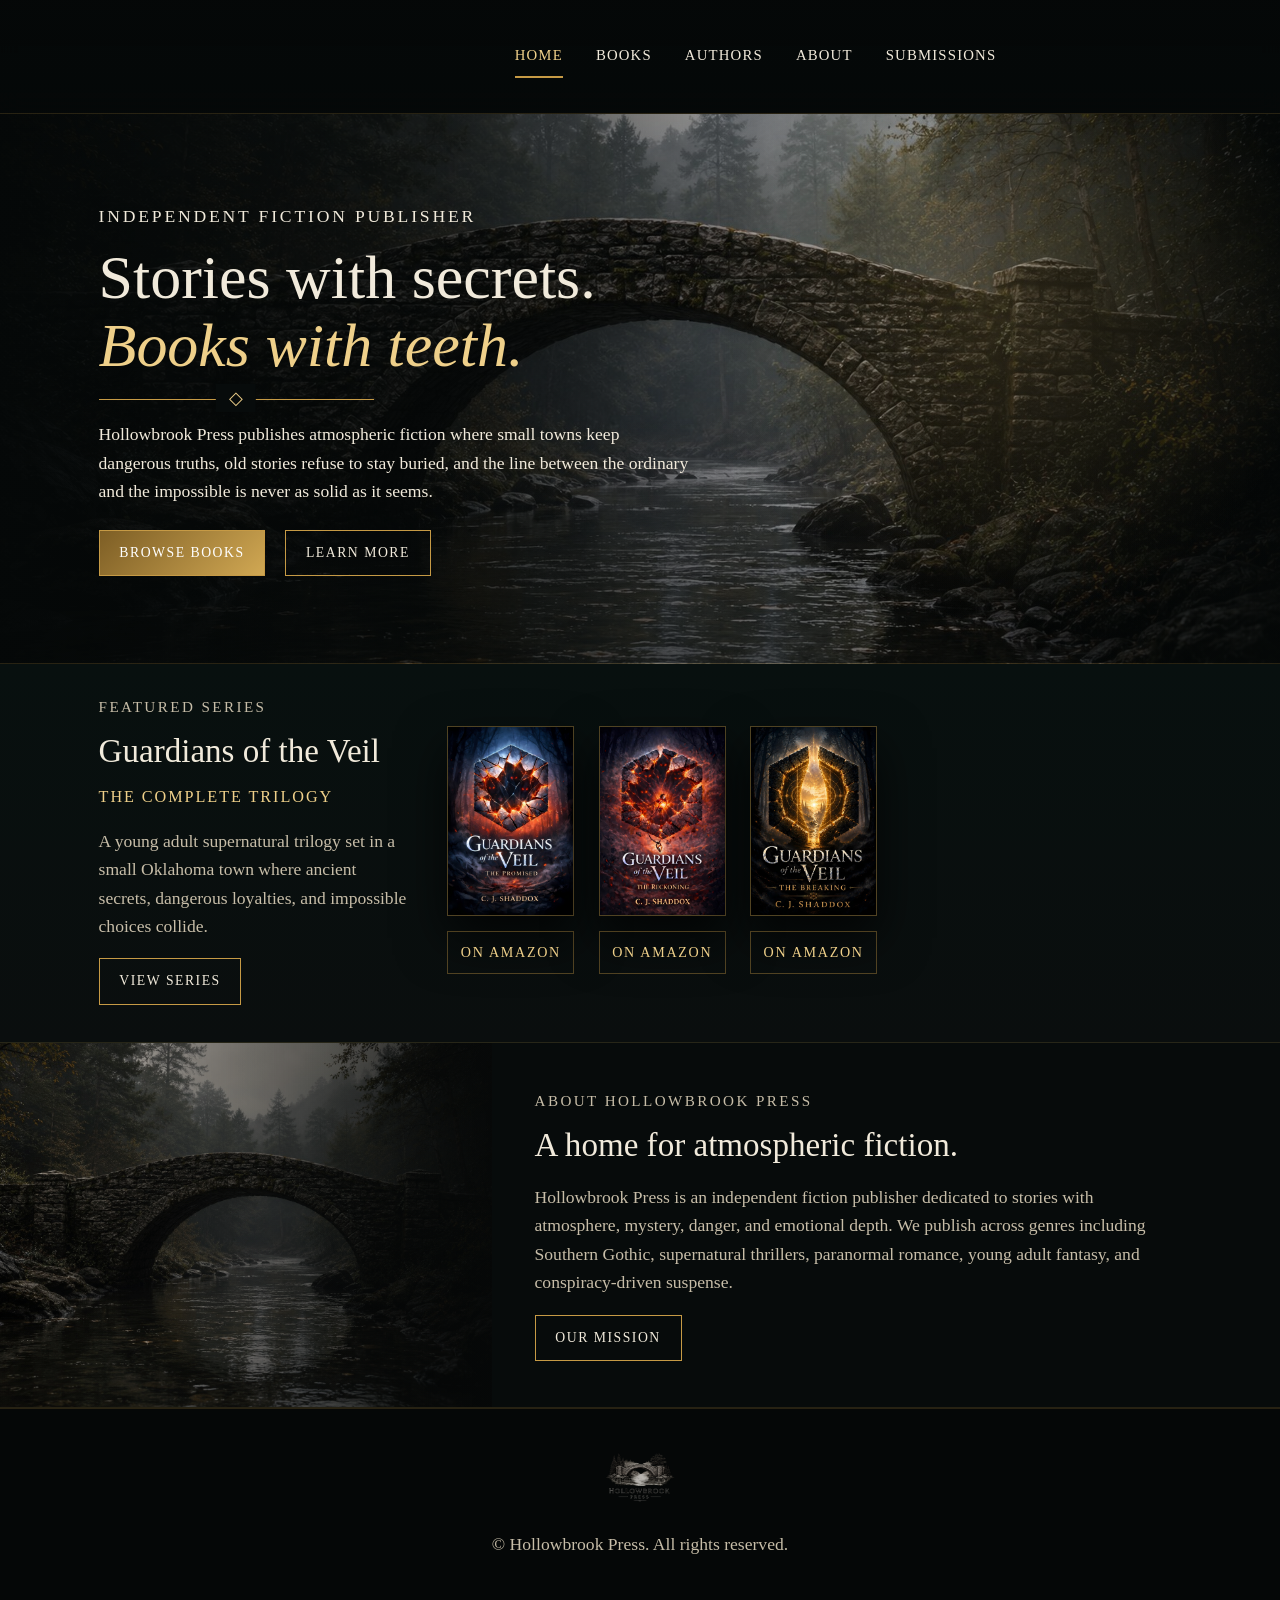
<file: index.html>
<!doctype html>
<html lang="en">
<head>
  <meta charset="utf-8">
  <meta name="viewport" content="width=device-width, initial-scale=1">
  <title>Hollowbrook Press | Atmospheric Fiction Publisher</title>
  <meta name="description" content="Hollowbrook Press publishes atmospheric fiction with mystery, danger, folklore, supernatural suspense, and emotional depth.">
  <link rel="stylesheet" href="styles.css">
</head>
<body>
<header class="site-header">
  <a class="brand" href="index.html"><!--<img src="assets/hollowbrook-logo.png" alt="Hollowbrook Press"></a>-->
  <button class="menu-toggle" aria-label="Open navigation">☰</button>
  <nav class="nav">
    <a class="active" href="index.html">Home</a><a href="books.html">Books</a><a href="authors.html">Authors</a><a href="about.html">About</a><a href="submissions.html">Submissions</a><!--<a href="contact.html">Contact</a>-->
  </nav>
<!--  <a class="reader-btn" href="contact.html#reader-list">Join the Reader List</a>-->
</header>

<main>
<section class="hero publisher-hero">
  <div class="hero-copy">
    <p class="eyebrow">Independent Fiction Publisher</p>
    <h1>Stories with secrets.<br><em>Books with teeth.</em></h1>
    <div class="ornament"></div>
    <p>Hollowbrook Press publishes atmospheric fiction where small towns keep dangerous truths, old stories refuse to stay buried, and the line between the ordinary and the impossible is never as solid as it seems.</p>
    <div class="actions"><a class="button primary" href="books.html">Browse Books</a><a class="button" href="about.html">Learn More</a></div>
  </div>
</section>

<section class="feature-grid">
  <div class="feature-copy">
    <p class="eyebrow">Featured Series</p>
    <h2>Guardians of the Veil</h2>
    <h3>The Complete Trilogy</h3>
    <p>A young adult supernatural trilogy set in a small Oklahoma town where ancient secrets, dangerous loyalties, and impossible choices collide.</p>
    <a class="button small" href="books.html">View Series</a>
  </div>
  <div class="cover-row">
    <article><img src="assets/the-promised.jpg" alt="The Promised book cover"><a href="https://www.amazon.com/gp/product/B0H22N7PJY?ref_=dbs_m_mng_rwt_calw_tkin_0&storeType=ebooks&qid=1780056901&sr=8-1" aria-label="The Promised on Amazon">On Amazon</a></article>
    <article><img src="assets/the-reckoning.jpg" alt="The Reckoning book cover"><a href="https://www.amazon.com/gp/product/B0H233TN4Y?ref_=dbs_m_mng_rwt_calw_tkin_1&storeType=ebooks&qid=1780056901&sr=8-1" aria-label="The Reckoning on Amazon">On Amazon</a></article>
    <article><img src="assets/the-breaking.jpg" alt="The Breaking book cover"><a href="https://www.amazon.com/gp/product/B0H34SCX2V?ref_=dbs_m_mng_rwt_calw_tkin_2&storeType=ebooks&qid=1780056901&sr=8-1" aria-label="The Breaking on Amazon">On Amazon</a></article>
  </div>
  <!--
  <aside class="signup-card" id="reader-list">
    <h3>Join Our Reader List</h3>
    <div class="ornament small-orn"></div>
    <p>Be the first to hear about new releases, bonus content, and series updates.</p>
    <form action="mailto:cjshaddoxwrites@gmail.com" method="post" enctype="text/plain"><input type="email" name="email" placeholder="Email address" required><button>Subscribe</button></form>
    <small>We respect your privacy.</small>
  </aside>-->
</section>

<section class="about-band">
  <div class="about-image"></div>
  <div class="about-text">
    <p class="eyebrow">About Hollowbrook Press</p>
    <h2>A home for atmospheric fiction.</h2>
    <p>Hollowbrook Press is an independent fiction publisher dedicated to stories with atmosphere, mystery, danger, and emotional depth. We publish across genres including Southern Gothic, supernatural thrillers, paranormal romance, young adult fantasy, and conspiracy-driven suspense.</p>
    <a class="button small" href="about.html">Our Mission</a>
  </div>
</section>
</main>
<footer><img src="assets/hollowbrook-logo.png" alt=""><p>© Hollowbrook Press. All rights reserved.</p></footer>
<script src="script.js"></script>
</body>
</html>
</file>
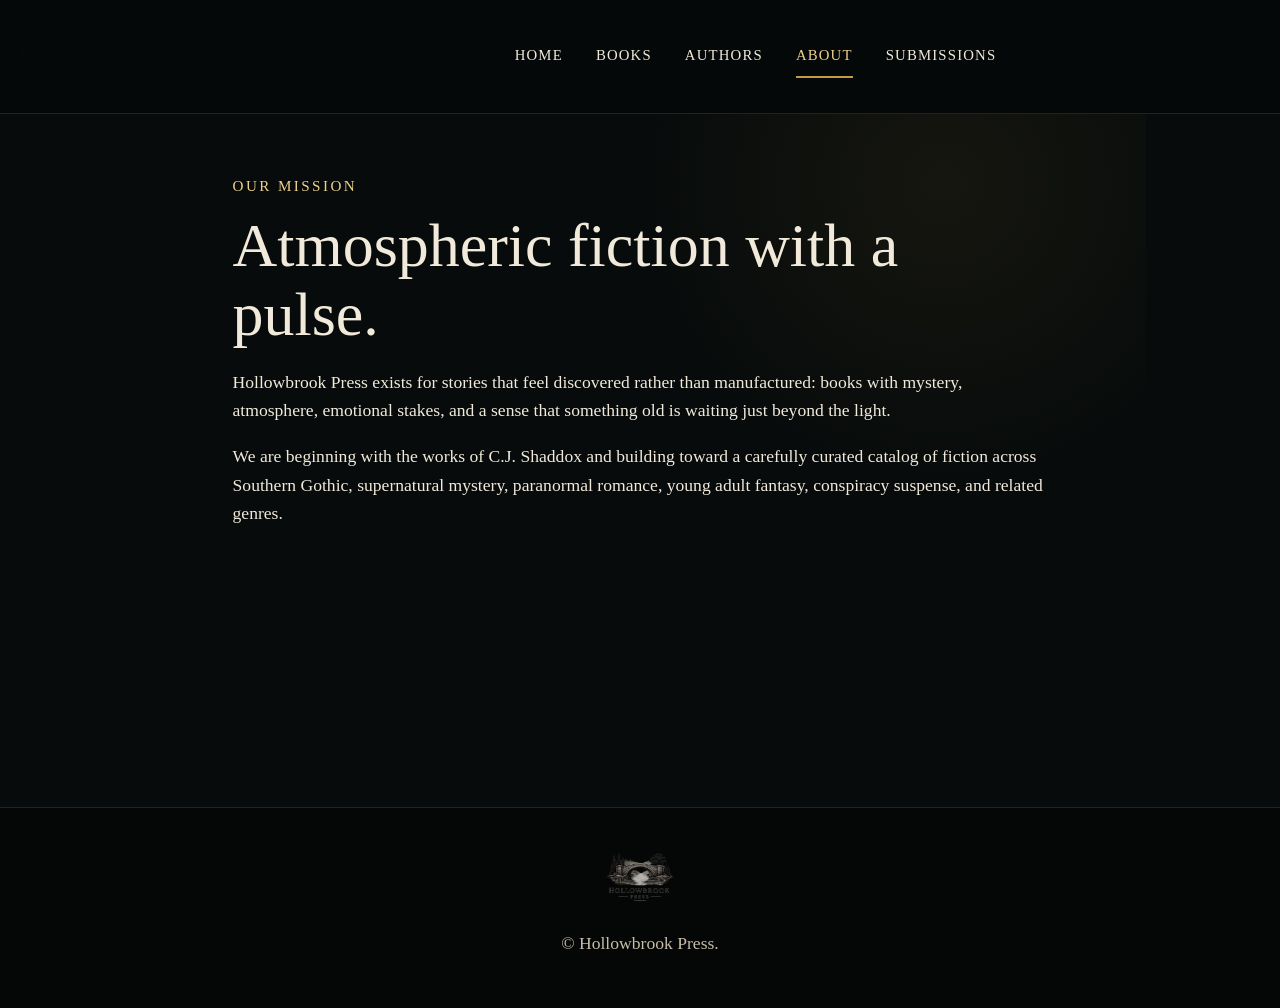
<file: about.html>
<!doctype html>
<html lang="en">

<head>
    <meta charset="utf-8">
    <meta name="viewport" content="width=device-width, initial-scale=1">
    <title>About | Hollowbrook Press</title>
    <link rel="stylesheet" href="styles.css">
</head>

<body>
    <header class="site-header"><a class="brand" href="index.html"><!--<img src="assets/hollowbrook-logo.png"
                alt="Hollowbrook Press"></a>--><button class="menu-toggle">☰</button>
        <nav class="nav"><a href="index.html">Home</a><a href="books.html">Books</a><a href="authors.html">Authors</a><a
                class="active" href="about.html">About</a><a href="submissions.html">Submissions</a><!--<a
                href="contact.html">Contact</a></nav>--><!--<a class="reader-btn" href="contact.html#reader-list">Join the
            Reader List</a>-->
    </header>
    <main class="page narrow">
        <p class="eyebrow">Our Mission</p>
        <h1>Atmospheric fiction with a pulse.</h1>
        <p class="lead">Hollowbrook Press exists for stories that feel discovered rather than manufactured: books with
            mystery, atmosphere, emotional stakes, and a sense that something old is waiting just beyond the light.</p>
        <p>We are beginning with the works of C.J. Shaddox and building toward a carefully curated catalog of fiction
            across Southern Gothic, supernatural mystery, paranormal romance, young adult fantasy, conspiracy suspense,
            and related genres.</p>
    </main>
    <footer><img src="assets/hollowbrook-logo.png" alt="">
        <p>© Hollowbrook Press.</p>
    </footer>
    <script src="script.js"></script>
</body>

</html>
</file>
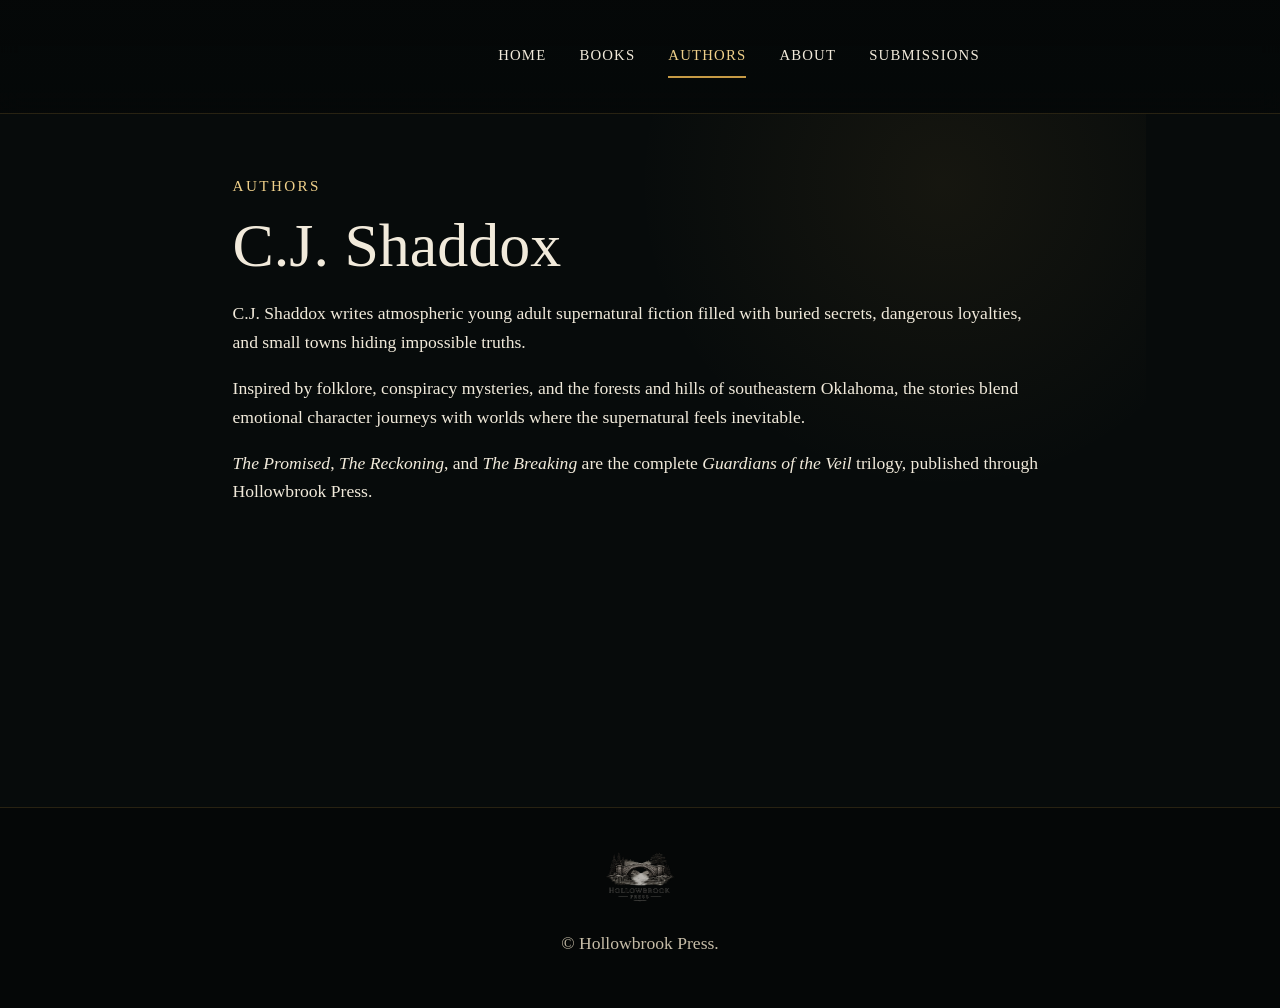
<file: authors.html>
<!doctype html>
<html lang="en">

<head>
    <meta charset="utf-8">
    <meta name="viewport" content="width=device-width, initial-scale=1">
    <title>Authors | Hollowbrook Press</title>
    <link rel="stylesheet" href="styles.css">
</head>

<body>
    <header class="site-header"><a class="brand" href="index.html"><!--<img src="assets/hollowbrook-logo.png"
                alt="Hollowbrook Press">--></a><button class="menu-toggle">☰</button>
        <nav class="nav"><a href="index.html">Home</a><a href="books.html">Books</a><a class="active"
                href="authors.html">Authors</a><a href="about.html">About</a><a
                href="submissions.html">Submissions</a><!--<a href="contact.html">Contact</a></nav><a class="reader-btn"
            href="contact.html#reader-list">Join the Reader List</a>-->
    </header>
    <main class="page narrow">
        <p class="eyebrow">Authors</p>
        <h1>C.J. Shaddox</h1>
        <p>C.J. Shaddox writes atmospheric young adult supernatural fiction filled with buried secrets, dangerous
            loyalties, and small towns hiding impossible truths.</p>
        <p>Inspired by folklore, conspiracy mysteries, and the forests and hills of southeastern Oklahoma, the stories
            blend emotional character journeys with worlds where the supernatural feels inevitable.</p>
        <p><em>The Promised</em>, <em>The Reckoning</em>, and <em>The Breaking</em> are the complete <em>Guardians of
                the Veil</em> trilogy, published through Hollowbrook Press.</p>
    </main>
    <footer><img src="assets/hollowbrook-logo.png" alt="">
        <p>© Hollowbrook Press.</p>
    </footer>
    <script src="script.js"></script>
</body>

</html>
</file>
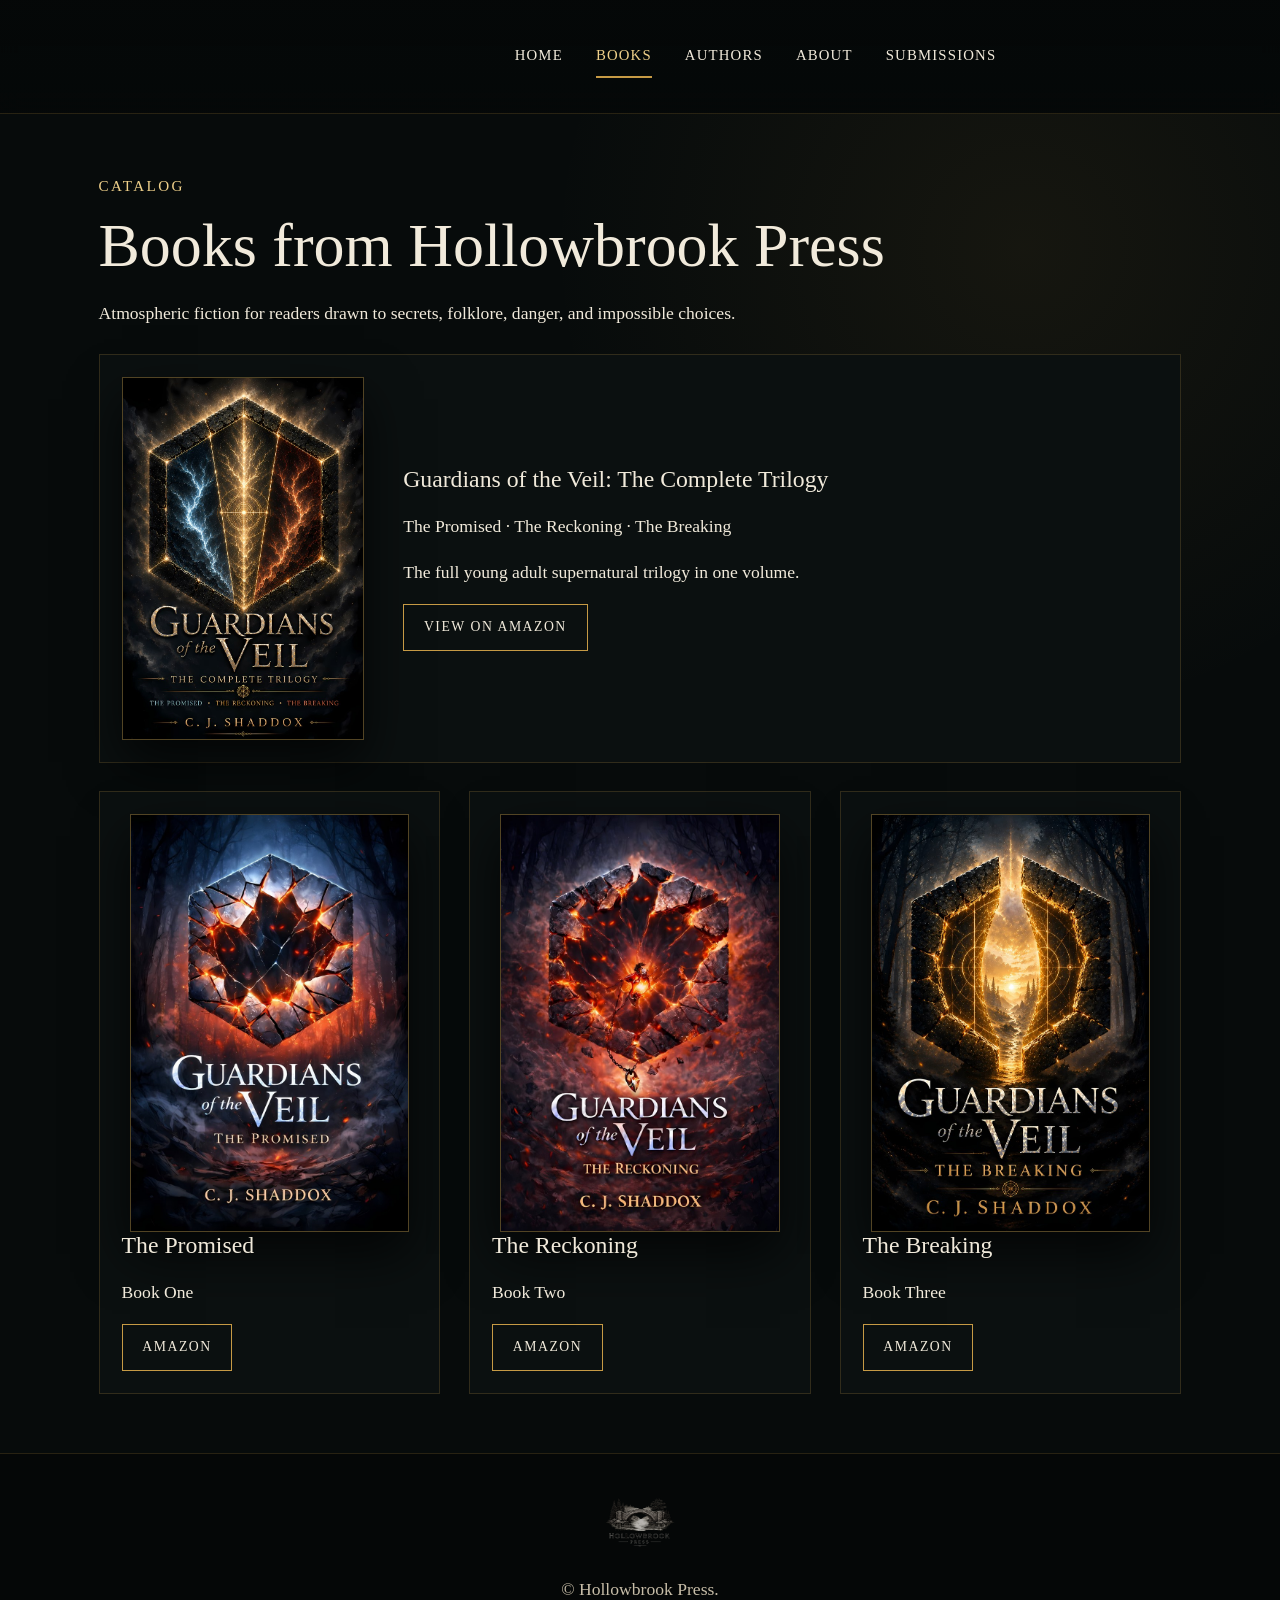
<file: books.html>
<!doctype html>
<html lang="en">

<head>
    <meta charset="utf-8">
    <meta name="viewport" content="width=device-width, initial-scale=1">
    <title>Books | Hollowbrook Press</title>
    <link rel="stylesheet" href="styles.css">
</head>

<body>
    <header class="site-header"><a class="brand" href="index.html"><!--<img src="assets/hollowbrook-logo.png"
                alt="Hollowbrook Press"></a>--><button class="menu-toggle" aria-label="Open navigation">☰</button>
        <nav class="nav"><a href="index.html">Home</a><a class="active" href="books.html">Books</a><a
                href="authors.html">Authors</a><a href="about.html">About</a><a
                href="submissions.html">Submissions</a><!--<a href="contact.html">Contact</a></nav><a class="reader-btn"
            href="contact.html#reader-list">Join the Reader List</a>-->
    </header>
    <main class="page">
        <p class="eyebrow">Catalog</p>
        <h1>Books from Hollowbrook Press</h1>
        <p class="lead">Atmospheric fiction for readers drawn to secrets, folklore, danger, and impossible choices.</p>
        <section class="book-grid">
            <article class="book-card wide"><img src="assets/complete-trilogy.jpg"
                    alt="Guardians of the Veil: The Complete Trilogy">
                <div>
                    <h2>Guardians of the Veil: The Complete Trilogy</h2>
                    <p>The Promised · The Reckoning · The Breaking</p>
                    <p>The full young adult supernatural trilogy in one volume.</p><a class="button small" href="https://www.amazon.com/gp/product/B0GYZ839G2?ref_=dbs_m_mng_rwt_calw_tkin_3&storeType=ebooks&qid=1780056901&sr=8-1">View
                        on Amazon</a>
                </div>
            </article>
            <article class="book-card"><img src="assets/the-promised.jpg" alt="The Promised">
                <h2>The Promised</h2>
                <p>Book One</p><a class="button small" href="https://www.amazon.com/gp/product/B0H22N7PJY?ref_=dbs_m_mng_rwt_calw_tkin_0&storeType=ebooks&qid=1780056901&sr=8-1">Amazon</a>
            </article>
            <article class="book-card"><img src="assets/the-reckoning.jpg" alt="The Reckoning">
                <h2>The Reckoning</h2>
                <p>Book Two</p><a class="button small" href="https://www.amazon.com/gp/product/B0H233TN4Y?ref_=dbs_m_mng_rwt_calw_tkin_1&storeType=ebooks&qid=1780056901&sr=8-1">Amazon</a>
            </article>
            <article class="book-card"><img src="assets/the-breaking.jpg" alt="The Breaking">
                <h2>The Breaking</h2>
                <p>Book Three</p><a class="button small" href="https://www.amazon.com/gp/product/B0H34SCX2V?ref_=dbs_m_mng_rwt_calw_tkin_2&storeType=ebooks&qid=1780056901&sr=8-1">Amazon</a>
            </article>
        </section>
    </main>
    <footer><img src="assets/hollowbrook-logo.png" alt="">
        <p>© Hollowbrook Press.</p>
    </footer>
    <script src="script.js"></script>
</body>

</html>
</file>
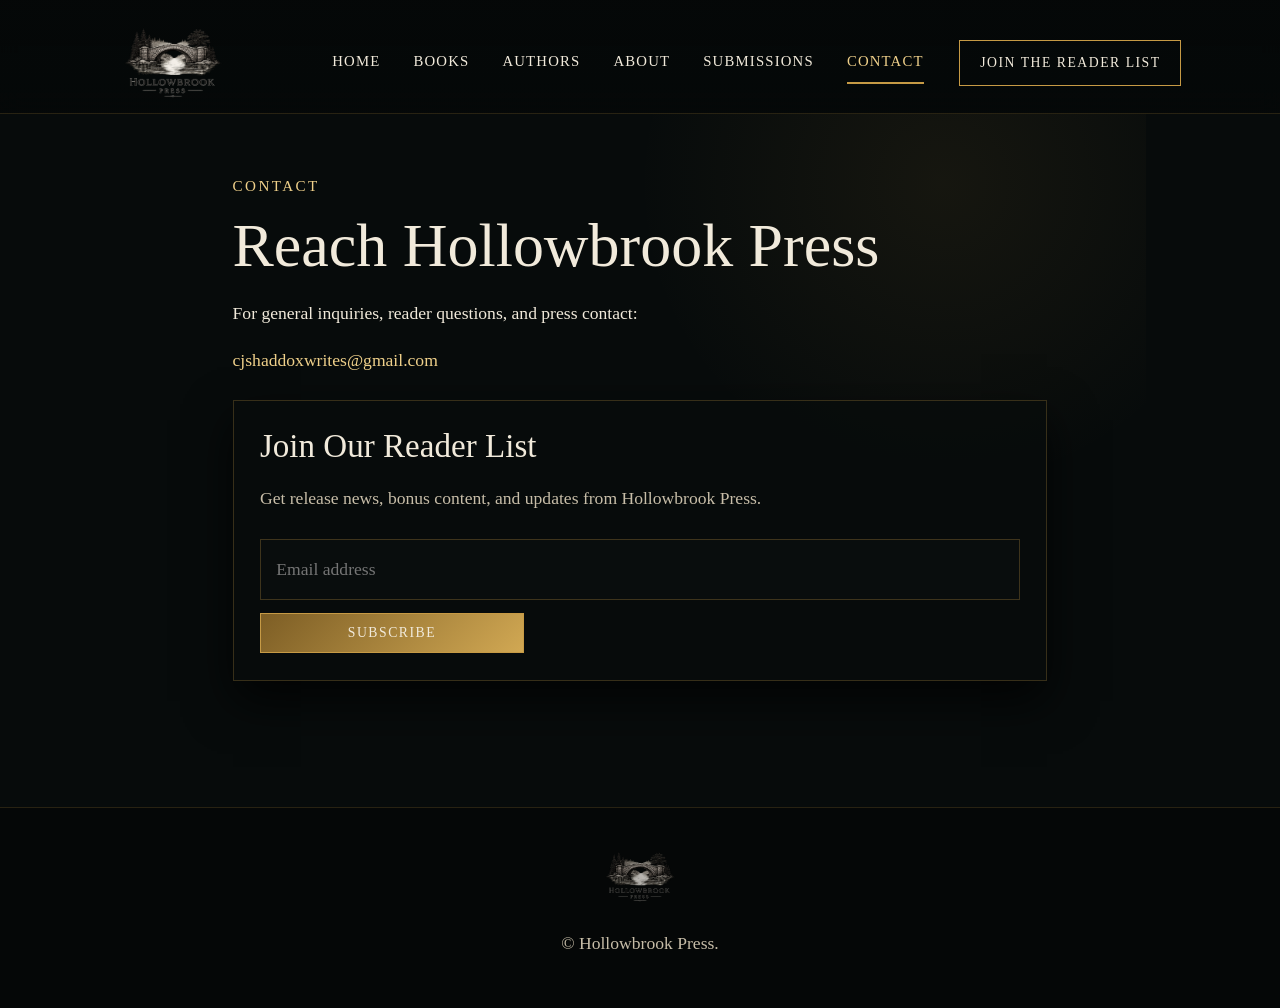
<file: contact.html>
<!doctype html><html lang="en"><head><meta charset="utf-8"><meta name="viewport" content="width=device-width, initial-scale=1"><title>Contact | Hollowbrook Press</title><link rel="stylesheet" href="styles.css"></head><body><header class="site-header"><a class="brand" href="index.html"><img src="assets/hollowbrook-logo.png" alt="Hollowbrook Press"></a><button class="menu-toggle">☰</button><nav class="nav"><a href="index.html">Home</a><a href="books.html">Books</a><a href="authors.html">Authors</a><a href="about.html">About</a><a href="submissions.html">Submissions</a><a class="active" href="contact.html">Contact</a></nav><a class="reader-btn" href="#reader-list">Join the Reader List</a></header><main class="page narrow"><p class="eyebrow">Contact</p><h1>Reach Hollowbrook Press</h1><p>For general inquiries, reader questions, and press contact:</p><p><a href="mailto:cjshaddoxwrites@gmail.com">cjshaddoxwrites@gmail.com</a></p><section class="signup-card inline" id="reader-list"><h2>Join Our Reader List</h2><p>Get release news, bonus content, and updates from Hollowbrook Press.</p><form action="mailto:cjshaddoxwrites@gmail.com" method="post" enctype="text/plain"><input type="email" name="email" placeholder="Email address" required><button>Subscribe</button></form></section></main><footer><img src="assets/hollowbrook-logo.png" alt=""><p>© Hollowbrook Press.</p></footer><script src="script.js"></script></body></html>
</file>
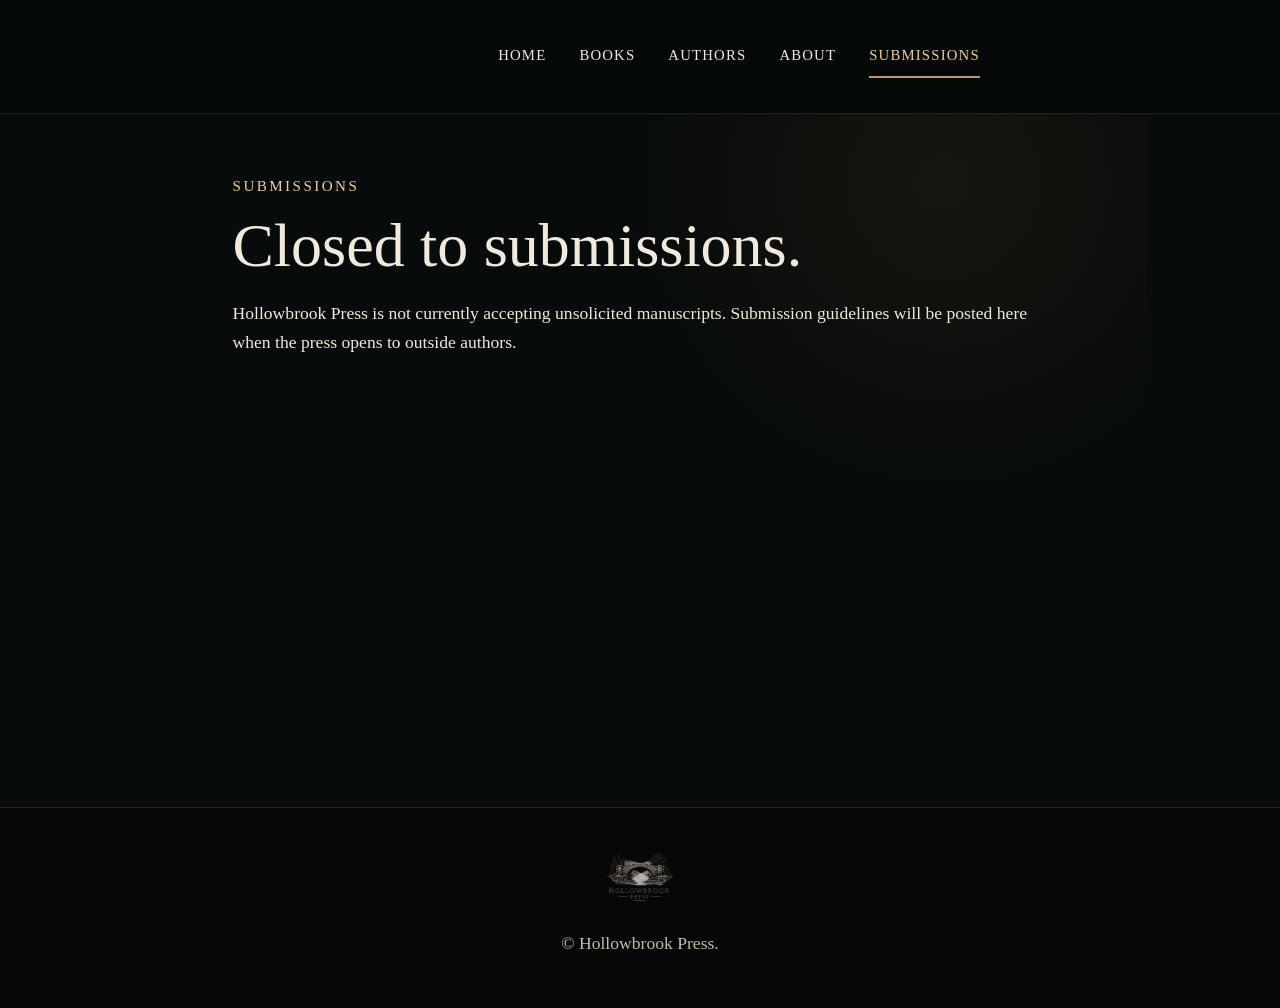
<file: submissions.html>
<!doctype html>
<html lang="en">

<head>
    <meta charset="utf-8">
    <meta name="viewport" content="width=device-width, initial-scale=1">
    <title>Submissions | Hollowbrook Press</title>
    <link rel="stylesheet" href="styles.css">
</head>

<body>
    <header class="site-header"><a class="brand" href="index.html"><!--<img src="assets/hollowbrook-logo.png"
                alt="Hollowbrook Press">--></a><button class="menu-toggle">☰</button>
        <nav class="nav"><a href="index.html">Home</a><a href="books.html">Books</a><a href="authors.html">Authors</a><a
                href="about.html">About</a><a class="active" href="submissions.html">Submissions</a><!--<a
                href="contact.html">Contact</a></nav><a class="reader-btn" href="contact.html#reader-list">Join the
            Reader List</a>-->
    </header>
    <main class="page narrow">
        <p class="eyebrow">Submissions</p>
        <h1>Closed to submissions.</h1>
        <p>Hollowbrook Press is not currently accepting unsolicited manuscripts. Submission guidelines will be posted
            here when the press opens to outside authors.</p>
    </main>
    <footer><img src="assets/hollowbrook-logo.png" alt="">
        <p>© Hollowbrook Press.</p>
    </footer>
    <script src="script.js"></script>
</body>

</html>
</file>
<file: styles.css>
:root{--bg:#070b0b;--panel:#0d1312;--ink:#f1eadb;--muted:#c7bda8;--gold:#c69a45;--gold2:#efd08a;--line:rgba(198,154,69,.38);--shadow:rgba(0,0,0,.72)}*{box-sizing:border-box}html{scroll-behavior:smooth}body{margin:0;background:var(--bg);color:var(--ink);font-family:Georgia,'Times New Roman',serif;line-height:1.62}a{color:var(--gold2);text-decoration:none}img{max-width:100%;display:block}.site-header{height:104px;padding:12px 7vw;display:grid;grid-template-columns:180px 1fr auto;gap:24px;align-items:center;position:sticky;top:0;z-index:20;background:linear-gradient(180deg,rgba(5,8,8,.96),rgba(5,8,8,.84));border-bottom:1px solid rgba(198,154,69,.18);backdrop-filter:blur(10px)}.brand img{width:135px}.nav{display:flex;justify-content:center;gap:30px;text-transform:uppercase;letter-spacing:.08em;font-size:.84rem}.nav a{color:var(--ink);padding:8px 0;border-bottom:2px solid transparent}.nav a:hover,.nav .active{color:var(--gold2);border-color:var(--gold)}.reader-btn,.button,button{border:1px solid var(--gold);padding:10px 18px;text-transform:uppercase;letter-spacing:.11em;color:var(--ink);background:transparent;font-family:inherit;font-size:.78rem;cursor:pointer}.reader-btn:hover,.button:hover,button:hover,.button.primary{background:linear-gradient(135deg,#7d5e25,#d1a853);color:#fff}.menu-toggle{display:none}.hero{min-height:500px;position:relative;display:flex;align-items:center;padding:64px 7vw;border-bottom:1px solid rgba(198,154,69,.18);overflow:hidden}.publisher-hero{background:linear-gradient(90deg,rgba(5,8,8,.98) 0%,rgba(5,8,8,.72) 34%,rgba(5,8,8,.1) 72%,rgba(5,8,8,.82) 100%),url('assets/publisher-bridge-hero.jpg') center/cover no-repeat}.hero:after{content:"";position:absolute;inset:0;background:radial-gradient(circle at 78% 35%,rgba(236,198,112,.16),transparent 30%),linear-gradient(0deg,rgba(5,8,8,.45),transparent 45%);pointer-events:none}.hero-copy{max-width:540px;position:relative;z-index:1}.eyebrow{color:var(--gold2);letter-spacing:.16em;text-transform:uppercase;font-size:.86rem;margin:0 0 12px}h1,h2,h3{font-weight:400;line-height:1.1;margin:0 0 18px}h1{font-size:clamp(2.35rem,4.4vw,4.15rem)}h1 em{color:var(--gold2);font-style:italic}h2{font-size:clamp(1.65rem,2.35vw,2.55rem)}h3{color:var(--gold2);text-transform:uppercase;letter-spacing:.12em;font-size:.92rem}.lead,.hero p{font-size:1rem;color:var(--ink)}.ornament{width:250px;height:1px;background:var(--gold);margin:18px 0;position:relative}.ornament:after{content:"◇";position:absolute;left:50%;top:-14px;transform:translateX(-50%);color:var(--gold2);background:var(--bg);padding:0 12px}.actions{display:flex;gap:18px;margin-top:22px}.button.small{display:inline-block;padding:10px 18px;font-size:.78rem}.feature-grid{display:grid;grid-template-columns:1.05fr 1.45fr .9fr;gap:34px;align-items:center;padding:28px 7vw 34px;background:linear-gradient(180deg,#08100f,#0a0e0e);border-bottom:1px solid rgba(198,154,69,.16)}.feature-copy p{color:var(--muted)}.cover-row{display:grid;grid-template-columns:repeat(3,1fr);gap:22px}.cover-row article{text-align:center}.cover-row img{max-height:300px;width:auto;margin:0 auto;object-fit:contain}.book-card img{max-height:380px;width:auto;margin:0 auto;object-fit:contain}.cover-row img,.book-card img{border:1px solid var(--line);box-shadow:0 20px 45px var(--shadow);transition:transform .25s,box-shadow .25s}.cover-row img:hover,.book-card img:hover{transform:translateY(-7px);box-shadow:0 24px 55px rgba(198,154,69,.22)}.cover-row a{display:block;margin-top:14px;border:1px solid var(--line);padding:8px 10px;text-transform:uppercase;letter-spacing:.12em;color:var(--gold2);font-size:.8rem}.signup-card{border:1px solid rgba(198,154,69,.25);background:rgba(8,12,12,.72);padding:24px;box-shadow:0 18px 40px var(--shadow);text-align:center}.signup-card p,.signup-card small{color:var(--muted)}input{width:100%;padding:14px;background:#090d0d;border:1px solid rgba(198,154,69,.28);color:var(--ink);font:inherit;margin:8px 0 12px}.signup-card button{width:100%;background:linear-gradient(135deg,#7d5e25,#d1a853)}.small-orn{width:120px;margin:16px auto}.about-band{display:grid;grid-template-columns:1fr 1.6fr;min-height:260px;border-bottom:1px solid rgba(198,154,69,.16)}.about-image{background:linear-gradient(90deg,rgba(5,8,8,.15),rgba(5,8,8,.95)),url('assets/publisher-bridge-hero.jpg') center/cover no-repeat;filter:sepia(.18)}.about-text{padding:42px 7vw 42px 3vw;align-self:center}.about-text p{max-width:900px;color:var(--muted)}footer{padding:30px 7vw;text-align:center;background:#050707;color:var(--muted);border-top:1px solid rgba(198,154,69,.18)}footer img{width:96px;margin:0 auto 12px;opacity:.75}.page{padding:54px 7vw;min-height:70vh;background:radial-gradient(circle at 80% 10%,rgba(198,154,69,.08),transparent 30%),#070b0b}.page.narrow{max-width:920px;margin:auto}.book-grid{display:grid;grid-template-columns:repeat(3,1fr);gap:26px;margin-top:24px}.book-card{border:1px solid rgba(198,154,69,.2);background:#0b1010;padding:20px}.book-card.wide{grid-column:1/-1;display:grid;grid-template-columns:220px 1fr;gap:36px;align-items:center}.book-card h2{font-size:1.35rem}.inline{margin-top:24px;text-align:left}.inline button{max-width:240px}@media(max-width:1050px){.site-header{grid-template-columns:150px 1fr;gap:10px;height:auto}.brand img{width:135px}.menu-toggle{display:block;justify-self:end}.nav{display:none;grid-column:1/-1;flex-direction:column;gap:8px;padding:16px 0}.nav.open{display:flex}.reader-btn{display:none}.feature-grid{grid-template-columns:1fr}.cover-row{max-width:760px}.about-band{grid-template-columns:1fr}.about-image{min-height:220px}.about-text{padding:44px 7vw}.hero{min-height:460px}}@media(max-width:680px){.hero{padding:52px 6vw}.cover-row,.book-grid{grid-template-columns:1fr}.book-card.wide{grid-template-columns:1fr}.actions{flex-direction:column}.ornament{width:190px}h1{font-size:2.25rem}.site-header{padding:14px 5vw}}

/* Compact publisher layout adjustments: reduce this block further if you want an even more restrained look. */


/* Overall desktop scale adjustment:
   Makes the site look closer to browser zoom 110% while leaving mobile alone. */
@media (min-width: 900px){
  body{
    zoom: 1.10;
  }
}
</file>
